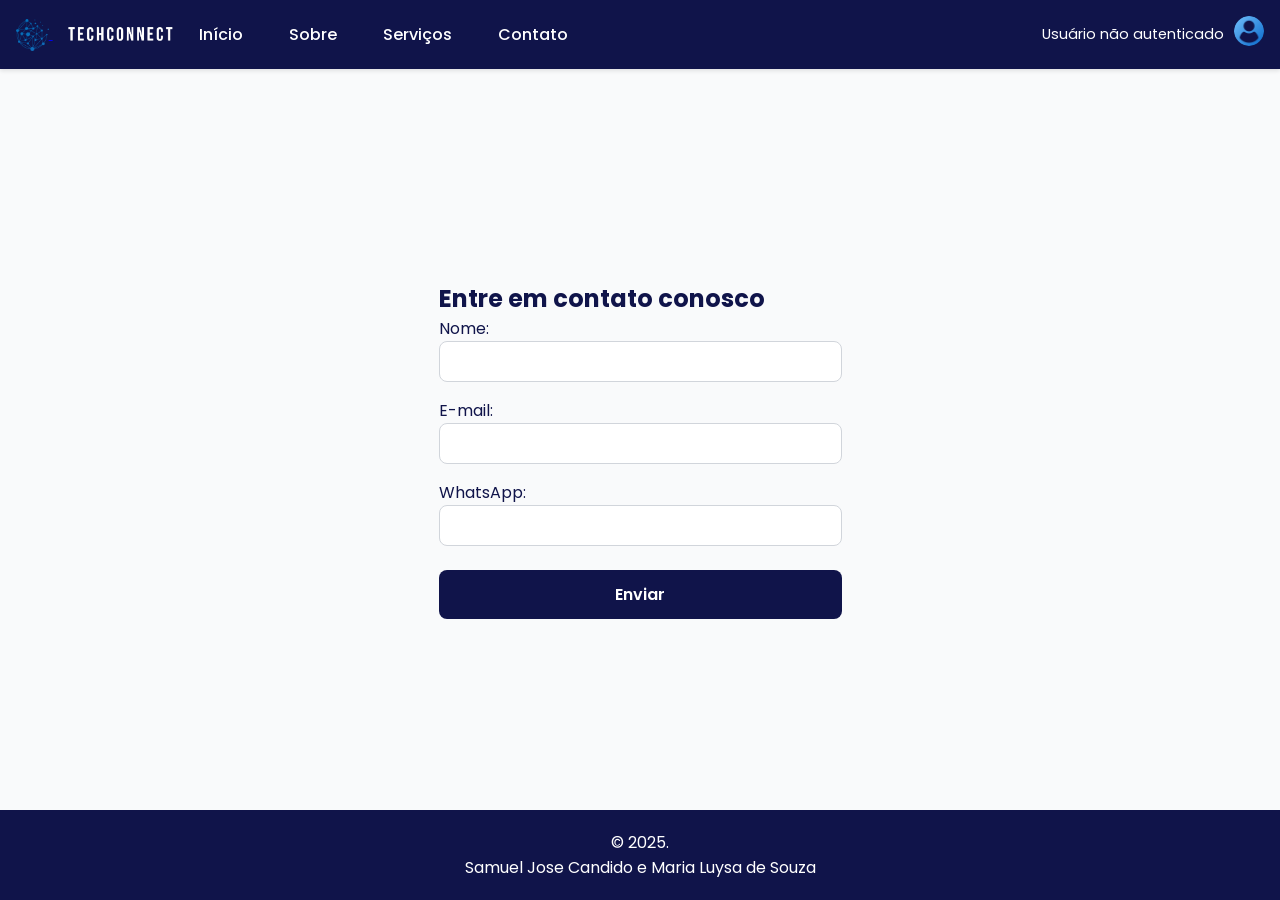
<file: contato.html>
<!DOCTYPE html>
<html lang="pt-BR">

<head>
  <meta charset="UTF-8">
  <meta name="viewport" content="width=device-width, initial-scale=1.0">
  <title>Contato</title>
  <link rel="stylesheet" href="styles.css">
  <script src="script.js"></script>
</head>

<body>
  <header class="header">
    <div class="logo">
      <a href="index.html">
        <img src="images/LogoIcone.png" alt="Ícone da Marca" class="logo-icone" />
        <img src="images/logo.png" alt="Logo Completa" class="logo-img" />
      </a>
    </div>
    <nav class="nav">
      <ul class="nav-list">
        <li><a href="index.html">Início</a></li>
        <li><a href="sobre.html">Sobre</a></li>
        <li><a href="servicos.html">Serviços</a></li>
        <li><a href="contato.html">Contato</a></li>
      </ul>
    </nav>
    <div id="user-info" class="user-info">
      <span id="user-status">Usuário não autenticado</span>
      <div class="user-icon">
        <img src="images/user_default.png" alt="Usuário" id="user-icon" class="user-icon-img">
      </div>
      <ul class="dropdown-menu" id="dropdown-menu">
        <li id="logout-btn">Sair</li>
      </ul>
    </div>
  </header>
  <main class="main-content">
    <section class="contact-section">
      <h1>Entre em contato conosco</h1>
      <form id="contact-form" action="#" method="POST">
        <div class="form-group">
          <label for="name">Nome:</label>
          <input type="text" id="name" name="name" required>
        </div>
        <div class="form-group">
          <label for="email">E-mail:</label>
          <input type="email" id="email" name="email" required>
        </div>
        <div class="form-group ">
          <label for="numero">WhatsApp:</label>
          <input type="text" id="numero" name="numero" required>
        </div>
        <button type="button" class="btn" onclick="validarFormulario()">Enviar</button>
      </form>
    </section>
  </main>
  <!-- Rodapé -->
  <footer class="footer">
    <p>&copy; 2025.</p>
    <p>Samuel Jose Candido e Maria Luysa de Souza</p>
  </footer>
</body>

</html>
</file>
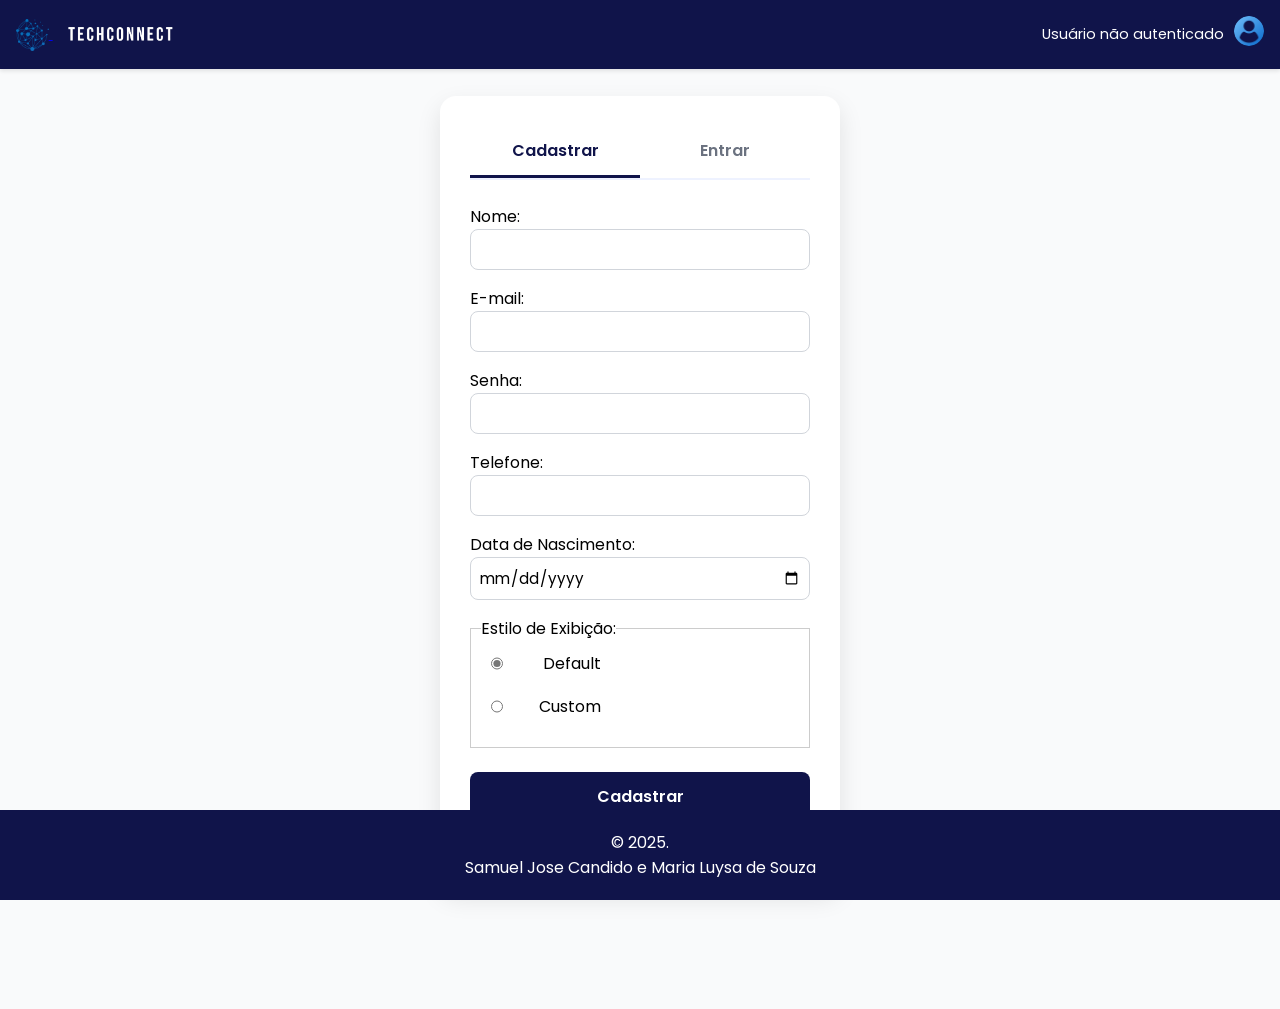
<file: login.html>
<!DOCTYPE html>
<html lang="pt-BR">

<head>
    <meta charset="UTF-8">
    <meta name="viewport" content="width=device-width, initial-scale=1.0">
    <title>Login</title>
    <link rel="stylesheet" href="styles.css">
    <script src="script.js" defer></script>
</head>

<body>
    <header class="header">
        <div class="logo">
            <a href="index.html">
                <img src="images/LogoIcone.png" alt="Ícone da Marca" class="logo-icone" />
                <img src="images/logo.png" alt="Logo Completa" class="logo-img">
            </a>
        </div>
        <div id="user-info" class="user-info">
            <span id="user-status">Usuário não autenticado</span>
            <div class="user-icon">
                <img src="images/user_default.png" alt="Usuário" id="user-icon" class="user-icon-img">
            </div>
            <ul class="dropdown-menu" id="dropdown-menu">
                <li id="logout-btn">Sair</li>
            </ul>
        </div>
    </header>

    <main class="main-content">
        <div class="card">
            <div class="tabs">
                <div class="tab active">Cadastrar</div>
                <div class="tab">Entrar</div>
            </div>

            <form id="cadastro-form" style="display:block;">
                <div class="form-group">
                    <label for="cadastro-nome">Nome:</label>
                    <input type="text" id="cadastro-nome" name="cadastro-nome" required>
                </div>
                <div class="form-group">
                    <label for="cadastro-email">E-mail:</label>
                    <input type="email" id="cadastro-email" name="cadastro-email" required>
                </div>
                <div class="form-group">
                    <label for="cadastro-senha">Senha:</label>
                    <input type="password" id="cadastro-senha" name="cadastro-senha" required>
                </div>
                <div class="form-group">
                    <label for="cadastro-telefone">Telefone:</label>
                    <input type="text" id="cadastro-telefone" name="cadastro-telefone">
                </div>
                <div class="form-group">
                    <label for="data-nascimento">Data de Nascimento:</label>
                    <input type="date" id="data-nascimento" name="data-nascimento">
                </div>
                <fieldset class="form-group">
                    <legend>Estilo de Exibição:</legend>
                    <label class="label-radio"><input id="default-option" type="radio" name="estilo" value="default" checked>
                        Default</label>
                    <label class="label-radio"><input id="custom-option" type="radio" name="estilo" value="custom"> Custom</label>
                </fieldset>
                <button type="submit" class="btn btn-submit">Cadastrar</button>
                <div class="alternative">
                    Já tem conta? <a href="#" id="link-entrar">Entre aqui</a>
                </div>
            </form>

            <form id="login-form" style="display:none;">
                <div class="form-group">
                    <label for="login-email">E-mail</label>
                    <input type="text" id="login-email" name="login-email" required>
                </div>
                <div class="form-group">
                    <label for="login-senha">Senha</label>
                    <input type="password" id="login-senha" name="login-senha" required>
                </div>
                <button type="submit" class="btn">Entrar</button>
                <div class="alternative">
                    Novo por aqui? <a href="#" id="link-cadastrar">Cadastre-se</a>
                </div>
            </form>
        </div>
    </main>

    <!-- Rodapé -->
    <footer class="footer">
        <p>&copy; 2025.</p>
        <p>Samuel Jose Candido e Maria Luysa de Souza</p>
    </footer>
</body>

</html>
</file>
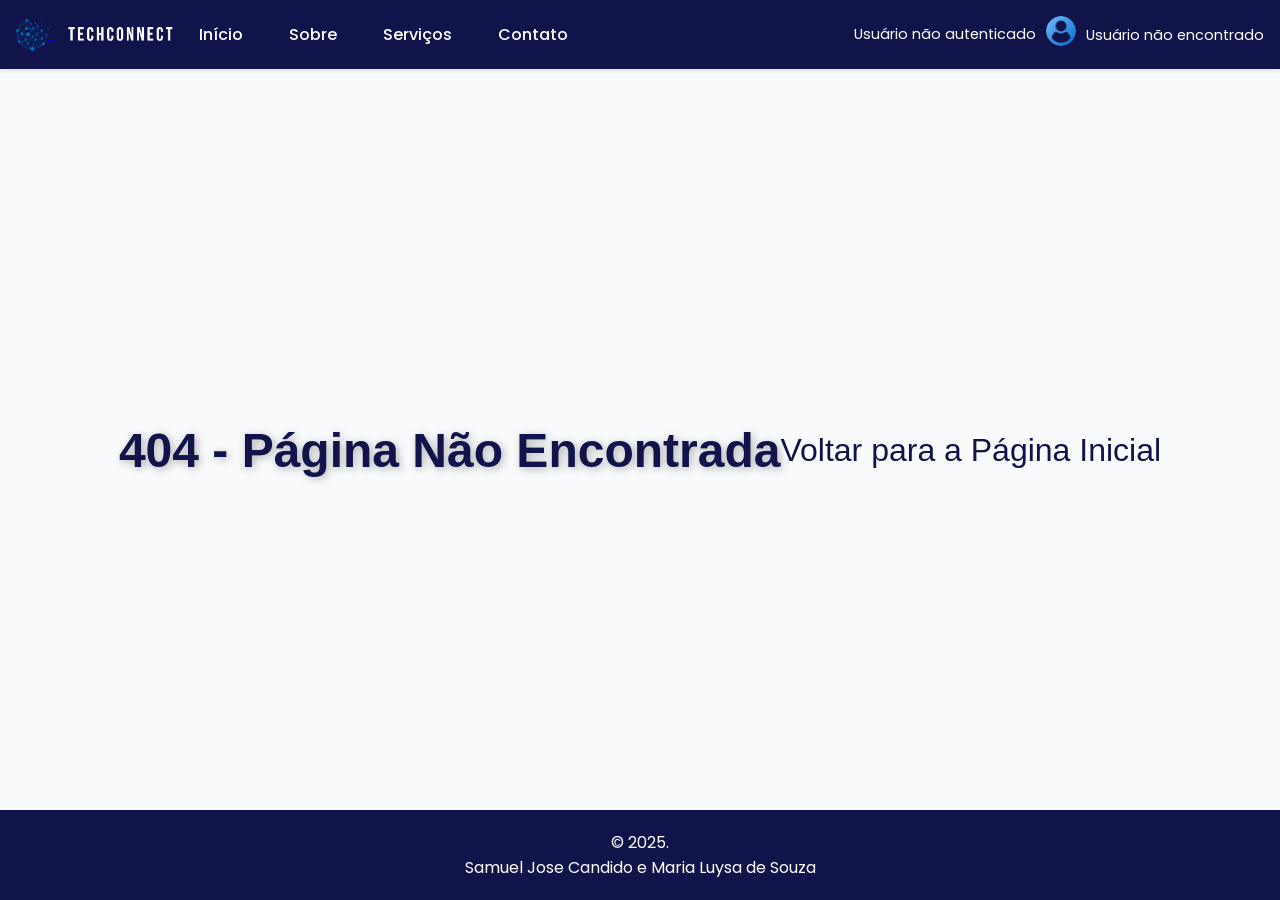
<file: principal.html>
<!DOCTYPE html>
<html lang="pt-BR">

<head>
  <meta charset="UTF-8" />
  <meta name="viewport" content="width=device-width, initial-scale=1.0" />
  <title>Página Inicial</title>
  <link rel="stylesheet" href="styles.css" />
  <!-- Script JavaScript -->
  <script src="script.js" defer></script>
</head>

<body>
  <!-- Cabeçalho fixo com logo e navegação -->
  <header class="header">
    <div class="logo">
      <a href="principal.html">
        <img src="images/LogoIcone.png" alt="Ícone da Marca" class="logo-icone" />
        <img src="images/logo.png" alt="Logo Completa" class="logo-img" />
      </a>
    </div>
    <nav class="nav">
      <ul class="nav-list">
        <li><a href="principal.html">Início</a></li>
        <li><a href="sobre.html">Sobre</a></li>
        <li><a href="servicos.html">Serviços</a></li>
        <li><a href="contato.html">Contato</a></li>
      </ul>
    </nav>
    <div id="user-info" class="user-info">
      <span id="user-status">Usuário não autenticado</span>
      <div class="user-icon">
        <img src="images/user_default.png" alt="Usuário" id="user-icon" class="user-icon-img">
      </div>
      <ul class="dropdown-menu" id="dropdown-menu">
        <li id="logout-btn">Sair</li>
      </ul>
    </div>
  </header>

  <!-- Conteúdo principal -->
  <main class="main-contents">
    <section class="welcome-section">
      <img src="images/imagemPrincipal.png" alt="Imagem de Boas-Vindas" class="welcome-image" />
      <div class="welcome-text">
        <h1>Bem-vindo ao nosso site!</h1>
        <p>A TechConnect é uma empresa inovadora que conecta pessoas, empresas e soluções através da tecnologia. Nosso 
          objetivo é impulsionar a transformação digital, oferecendo serviços de alta qualidade em desenvolvimento de 
          software, consultoria em TI e integração de sistemas. Com uma equipe especializada e apaixonada por 
          tecnologia,
          buscamos entender as necessidades de cada cliente para criar soluções inteligentes, personalizadas e
          eficientes. 
          Na TechConnect, acreditamos que a tecnologia é uma ponte para o futuro. Estamos aqui para construir essa
          ponte com você!</p>
      </div>
    </section>
  </main>

  <!-- Rodapé -->
  <footer class="footer">
    <p>&copy; 2025.</p>
    <p>Samuel Jose Candido e Maria Luysa de Souza</p>
  </footer>
</body>

</html>
</file>
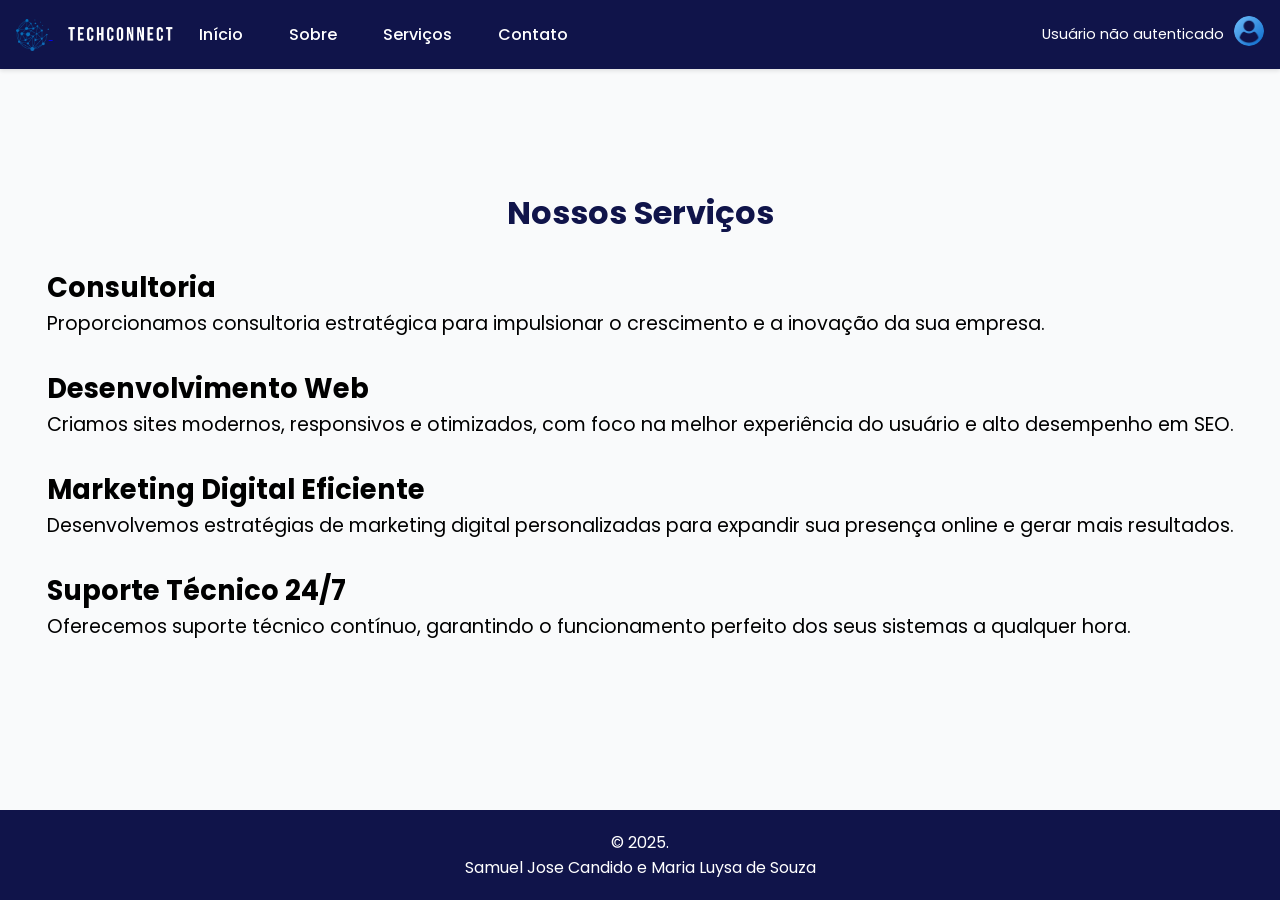
<file: servicos.html>
<!DOCTYPE html>
<html lang="pt-BR">

<head>
    <meta charset="UTF-8">
    <meta name="viewport" content="width=device-width, initial-scale=1.0">
    <title>Serviços</title>
    <link rel="stylesheet" href="styles.css">
    <script src="script.js" defer></script>
</head>

<body>
    <!-- Cabeçalho -->
    <header class="header">
        <div class="logo">
            <a href="index.html">
                <img src="images/LogoIcone.png" alt="Ícone da Marca" class="logo-icone" />
                <img src="images/logo.png" alt="Logo Completa" class="logo-img" />
            </a>
        </div>
        <nav class="nav">
            <ul class="nav-list">
                <li><a href="index.html">Início</a></li>
                <li><a href="sobre.html">Sobre</a></li>
                <li><a href="servicos.html" class="active">Serviços</a></li>
                <li><a href="contato.html">Contato</a></li>
            </ul>
        </nav>
        <div id="user-info" class="user-info">
            <span id="user-status">Usuário não autenticado</span>
            <div class="user-icon">
                <img src="images/user_default.png" alt="Usuário" id="user-icon" class="user-icon-img">
            </div>
            <ul class="dropdown-menu" id="dropdown-menu">
                <li id="logout-btn">Sair</li>
            </ul>
        </div>
    </header>

    <!-- Conteúdo principal -->
    <main class="main-content">
        <section class="services-section">
            <h1>Nossos Serviços</h1>
            <div class="services-list">
                <div class="service-item">
                    <h2>Consultoria</h2>
                    <p>Proporcionamos consultoria estratégica para impulsionar o crescimento e a inovação da sua
                        empresa.
                    </p>
                </div>
                <div class="service-item">
                    <h2>Desenvolvimento Web</h2>
                    <p>Criamos sites modernos, responsivos e otimizados, com foco na melhor experiência do usuário e
                        alto desempenho em SEO.
                    </p>
                </div>
                <div class="service-item">
                    <h2>Marketing Digital Eficiente
                    </h2>
                    <p>Desenvolvemos estratégias de marketing digital personalizadas para expandir sua presença online e
                        gerar mais resultados.
                    </p>
                </div>
                <div class="service-item">
                    <h2>Suporte Técnico 24/7
                    </h2>
                    <p>Oferecemos suporte técnico contínuo, garantindo o funcionamento perfeito dos seus sistemas a
                        qualquer hora.
                    </p>
                </div>
            </div>
        </section>
    </main>

    <!-- Rodapé -->
    <footer class="footer">
        <p>&copy; 2025.</p>
        <p>Samuel Jose Candido e Maria Luysa de Souza</p>
    </footer>
</body>

</html>
</file>
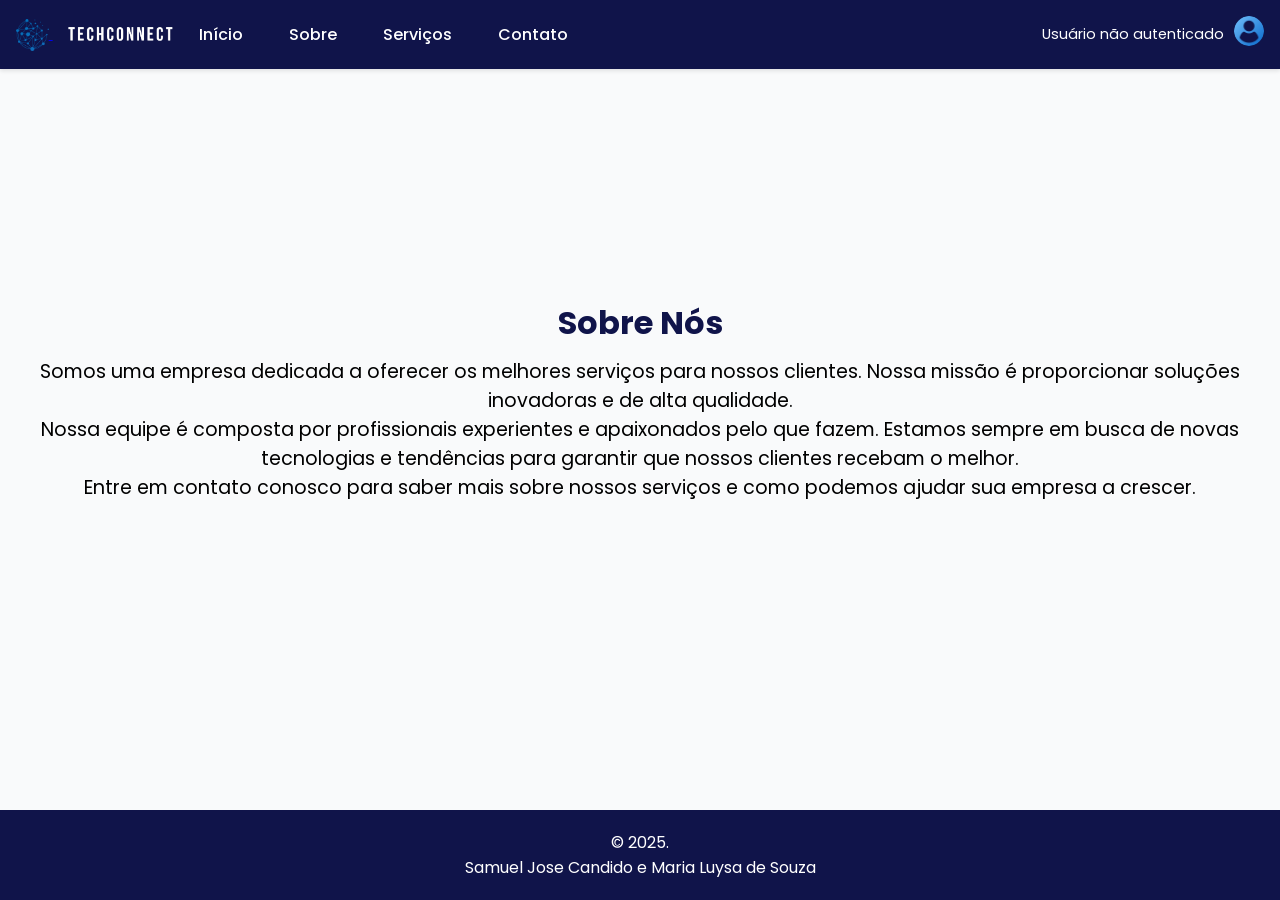
<file: sobre.html>
<!DOCTYPE html>
<html lang="pt-BR">

<head>
    <meta charset="UTF-8">
    <meta name="viewport" content="width=device-width, initial-scale=1.0">
    <title>Sobre Nós</title>
    <link rel="stylesheet" href="styles.css">
    <script src="script.js" defer></script>
</head>

<body>
    <!-- Cabeçalho -->
    <header class="header">
        <div class="logo">
            <a href="index.html">
                <img src="images/LogoIcone.png" alt="Ícone da Marca" class="logo-icone" />
                <img src="images/logo.png" alt="Logo Completa" class="logo-img" />
            </a>
        </div>
        <nav class="nav">
            <ul class="nav-list">
                <li><a href="index.html">Início</a></li>
                <li><a href="sobre.html" class="active">Sobre</a></li>
                <li><a href="servicos.html">Serviços</a></li>
                <li><a href="contato.html">Contato</a></li>
            </ul>
        </nav>
        <div id="user-info" class="user-info">
            <span id="user-status">Usuário não autenticado</span>
            <div class="user-icon">
                <img src="images/user_default.png" alt="Usuário" id="user-icon" class="user-icon-img">
            </div>
            <ul class="dropdown-menu" id="dropdown-menu">
                <li id="logout-btn">Sair</li>
            </ul>
        </div>
    </header>

    <!-- Conteúdo para dizer sobre nos sempre seguindo o style.css -->
    <main class="main-content">
        <section class="about-section">
            <h1>Sobre Nós</h1>
            <p>Somos uma empresa dedicada a oferecer os melhores serviços para nossos clientes. Nossa missão é
                proporcionar soluções inovadoras e de alta qualidade.</p>
            <p>Nossa equipe é composta por profissionais experientes e apaixonados pelo que fazem. Estamos sempre em
                busca de novas tecnologias e tendências para garantir que nossos clientes recebam o melhor.</p>
            <p>Entre em contato conosco para saber mais sobre nossos serviços e como podemos ajudar sua empresa a
                crescer.</p>
        </section>
    </main>

    <!-- Rodapé -->
    <footer class="footer">
        <p>&copy; 2025.</p>
        <p>Samuel Jose Candido e Maria Luysa de Souza</p>
    </footer>
</body>

</html>
</file>
<file: styles.css>
@import url('https://fonts.googleapis.com/css2?family=Poppins:wght@400;600;700&display=swap');

/* Estilos gerais para responsividade */
:root {
    --primary: #10144a;
    --primary-light: #EEF2FF;
    --text-dark: #1F2937;
    --text-light: #6B7280;
    --bg: #F9FAFB;
    --white: #fff;
    --gray: #777;
    --font-family: 'Poppins', sans-serif;
}


* {
    box-sizing: border-box;
    margin: 0;
    padding: 0;
    font-family: 'Poppins', sans-serif;
}

body {
    display: flex;
    align-items: center;
    justify-content: center;
    min-height: 100vh;
    background-color: var(--bg);
    padding: 1rem;
}

.header {
    position: fixed;
    top: 0;
    left: 0;
    width: 100%;
    background-color: var(--primary);
    display: flex;
    flex-wrap: wrap;
    /* Permite que os itens empilhem */
    align-items: center;
    justify-content: space-between;
    padding: 1rem;
    box-shadow: 0 2px 4px rgba(0, 0, 0, 0.1);
    z-index: 1000;
    height: auto;
    /* Remove qualquer altura fixa */
}

.nav-list {
    list-style: none;
    display: flex;
    gap: 1rem;
    margin: 0;
    padding: 0;
}

.nav-list li a {
    text-decoration: none;
    color: #ffffff;
    font-weight: 500;
    padding: 10px 15px;
    border-radius: 5px;
    transition: background-color 0.3s ease;
}

.nav-list li a:hover {
    color: var(--primary);
    background-color: var(--primary-light);
}

.welcome-section {
    max-width: 1800px;
    display: flex;
    flex-direction: row;
    align-items: center;
    justify-content: center;
    height: 70vh;
    font-family: 'Poppins', Courier, monospace;
    gap: 40px;
    margin-left: 20px;
}

.welcome-text h1 {
    font-size: 2em;
    color: var(--primary);
}

.welcome-text p {
    font-size: 1.1em;
    text-align: justify;
    margin-right: 20px;
}

.footer {
    position: fixed;
    bottom: 0;
    left: 0;
    width: 100%;
    background-color: var(--primary);
    color: #fff;
    text-align: center;
    padding: 20px 0;
    z-index: 1000;
}

.footer .social-media li {
    display: inline;
    margin: 0 10px;
}

.footer .social-media li a {
    color: #ffffff;
    text-decoration: none;
}

.footer .social-media li a:hover {
    text-decoration: underline;
}

.logo {
    display: flex;
    align-items: center;
    gap: 10px;
    /* Espaçamento entre os elementos da logo */
}

.logo-icone {
    height: 32px;
    vertical-align: middle;
}

.logo-img {
    height: 24px;
    vertical-align: middle;
    margin-left: 8px;
}

.services-section h1 {
    color: var(--primary);
    font-size: 2em;
    text-align: center;
    margin-top: -70px;
}

.service-item h2 {
    margin-top: 30px;
    font-size: 1.7em;
}

.service-item p {
    font-size: 1.2em;
}

.about-section h1 {
    color: var(--primary);
    font-size: 2em;
    text-align: center;
    margin-top: -100px;
    margin-bottom: 10px;
}

.about-section p {
    font-size: 1.2em;
    text-align: center;
}

.card {
    margin: 80px 0px 105px 0px;
    background: #fff;
    border-radius: 1rem;
    box-shadow: 0 10px 25px rgba(0, 0, 0, 0.1);
    max-width: 400px;
    width: 100%;
    padding: 30px;
    max-height: 113vh;
    box-sizing: border-box;
}

.tabs {
    display: flex;
    margin-bottom: 1.5rem;
    border-bottom: 2px solid var(--primary-light);
}

.tab {
    flex: 1;
    text-align: center;
    padding: 0.75rem;
    cursor: pointer;
    font-weight: 600;
    color: var(--text-light);
    transition: color 0.2s;
}

.tab.active {
    color: var(--primary);
    border-bottom: 3px solid var(--primary);
}

.form-group {
    margin-bottom: 1rem;

}

.form-group input {
    width: 100%;
    max-width: 500px;
    padding: 0.5rem;
    border: 1px solid #D1D5DB;
    border-radius: 0.5rem;
    font-size: 0.95rem;
}

.label-radio {
    display: flex;
    justify-content: space-between;
    align-items: center;
    margin-bottom: 8px;
    width: 120px;
}

fieldset {
    border: 1px solid #ccc;
    padding: 10px;
    max-width: 400px;
}

#default-option ,#custom-option {
    accent-color: var(--gray); /* ou qualquer cor */
    max-width: 12px;
}

.btn {
    width: 100%;
    padding: 0.75rem;
    background-color: var(--primary);
    color: #fff;
    border: none;
    border-radius: 0.5rem;
    font-size: 1rem;
    font-weight: 600;
    cursor: pointer;
    transition: background-color 0.2s;
    margin-top: 0.5rem;
}

.btn:hover {
    background-color: #4338CA;
}

.alternative {
    text-align: center;
    margin-top: 1rem;
    font-size: 0.9rem;
}

.alternative a {
    color: var(--primary);
    font-weight: 600;
    text-decoration: none;
}

.contact-section {
    color: var(--primary);
}

span {
    color: var(--white);
    font-size: 0.9rem;
}

#user-status {
    font-size: 0.9rem;
    color: var(--white);
    white-space: nowrap;
    /* Evita quebra de linha no texto */
    margin-left: 10px;
    /* Espaçamento entre o status e a logo */
    align-self: center;

}

.user-info {
    display: flex;
    align-items: center;
    gap: 10px;
    margin-left: auto;
    flex-wrap: nowrap;
    /* Evita que o status e o ícone empilhem inicialmente */
}

.user-icon-img {
    border-radius: 50%;
    cursor: pointer;
    width: 30px;
    height: 30px;
    transition: transform 0.3s ease;
}

.user-icon-img:hover {
    transform: scale(1.1);
    /* Aumenta levemente o ícone ao passar o mouse */
}

.welcome-image {
    width: 100%;
    max-width: 600px;
    height: auto;
    margin-top: 20px;
    border-radius: 20px;
    box-shadow: 10px 10px 50px #10144ade;
}

.dropdown-menu {
    position: absolute;
    top: 65%;
    right: 0.7%;
    background-color: #fff;
    border: 1px solid #ddd;
    border-radius: 5px;
    box-shadow: 0 4px 6px rgba(0, 0, 0, 0.1);
    display: none;
    /* Esconde o menu por padrão */
    z-index: 1000;
    padding: 0;
    list-style: none;
    width: 150px;
}

.dropdown-menu.active {
    display: block;
    /* Exibe o menu quando a classe 'active' é adicionada */
}

.dropdown-menu li {
    padding: 10px 15px;
    font-size: 0.95rem;
    color: var(--text-dark);
    cursor: pointer;
    transition: background-color 0.3s ease, color 0.3s ease;
    width: 100%;
    box-sizing: border-box;
}

.dropdown-menu li:hover {
    background-color: var(--primary-light);
    color: var(--primary);
}

.dropdown-menu li a {
    display: block;
    width: 100%;
    height: 100%;
    text-decoration: none;
    color: inherit;
}

.dropdown-menu li.custom-active {
    background-color: var(--primary);
    color: red;
    font-weight: bold;
}

/* Responsividade */

@media (max-width: 1024px) {
    .header {
        flex-direction: column;
        align-items: center;
        padding: 1rem;
    }

    .nav-list {
        margin-top: 20px;
        margin-bottom: -40px;
    }

    .user-info {
        justify-content: center;
    }

    .welcome-section {
        flex-direction: column;
    }

    .welcome-image {
        width: 500px;
    }

    .welcome-text h1,
    .about-section h1,
    .services-section h1 {
        font-size: 1.7em;
    }

    .welcome-text p,
    .about-section p,
    .services-section p {
        font-size: 0.9em;
    }

    .welcome-text h1,
    .welcome-text p {
        text-align: center;
    }

    .services-section {
        max-width: 700px;
    }

    .services-section h2 {
        font-size: 1.5em;
    }

    .dropdown-menu {
        top: 72%;
        right: 1.6%;
        margin-top: 5px;
        max-width: 100px;
    }
}

/* Telas pequenas (smartphones) */
@media (max-width: 768px) {
    .header {
        flex-direction: column;
        align-items: center;
        padding: 0.5rem;
    }

    .nav-list {
        flex-direction: column;
        gap: 0.5rem;
        text-align: center;
    }

    .user-info {
        flex-direction: column;
        gap: 5px;
    }

    #user-status {
        display: none;
    }

    .user-icon-img {
        width: 25px;
        height: 25px;
    }


    .nav-list li a {
        padding: 5px 5px;
    }

    .dropdown-menu {
        top: 88%;
        right: 1.3%;
        max-width: 70px;
    }
}

/* Telas muito pequenas (smartphones menores) */
@media (max-width: 480px) {
    .header {
        padding: 1.2em;
    }

    .nav-list {
        margin-top: -1px;
        font-size: 0.85em;
    }

    #user-status {
        display: none;
        /* Esconde o span em telas muito pequenas */
    }

    .user-icon-img {
        width: 20px;
        height: 20px;
    }

    .dropdown-menu {
        top: 82%;
        right: 4.7%;
        max-width: 50px;
        max-height: 30px;
    }

    .dropdown-menu li {
        font-size: 0.8em;
        padding: 2px;
        text-align: center;
    }

    .footer p {
        font-size: 0.7em;
    }

    .welcome-text h1,
    .about-section h1,
    .services-section h1,
    .contact-section h1 {
        font-size: 1.2em;
        padding-bottom: 20px;
        text-align: center;
    }

    .welcome-text p,
    .about-section p {
        font-size: 0.8em;
        text-align: center;
        margin-right: 0;
        margin-bottom: -70px;
    }

    .about-section,
    .services-section,
    .contact-section {
        height: 0;
        margin-top: -120px;
    }

    .welcome-section {
        height: 800px;
        margin-left: 0;
    }

    .welcome-image {
        width: 250px;
    }

    .about-section p {
        margin: 2px;
    }

    .services-section h2 {
        font-size: 1em;
        margin: 0;
    }

    .services-section p {
        margin: 2px;
        text-align: left;
        margin-bottom: 10px;
        font-size: 0.7em;
    }

    .contact-section label {
        font-size: 0.9em;
    }

    .contact-section input[type="text"],
    .contact-section input[type="email"] {
        font-size: 0.8em;
    }

    .card {
        margin-top: 120px;
    }

    .tab.active,
    .tab {
        font-size: 1em;
    }

    .card label,
    #cadastro-form input[type="text"],
    #cadastro-form input[type="email"],
    #cadastro-form input[type="password"],
    #cadastro-form input[type="date"] {
        font-size: 0.8em;
    }

    .pDeslogado {
        font-size: 0.8em;
    }
}

/* Estilo padrão pode ficar como está */

/* Estilo customizado ativado quando .card.custom-mode estiver presente */
.card.custom-mode {
    background-color: var(--primary);
    padding: 1.5rem;    
    border-radius: 10px;
    box-shadow: 10px 10px 50px #10144ade;
    color: white;
}

/* Labels no modo custom */
.card.custom-mode label,
.card.custom-mode legend {
    color: white;
}

/* Inputs no modo custom */
.card.custom-mode input[type="text"],
.card.custom-mode input[type="email"],
.card.custom-mode input[type="password"],
.card.custom-mode input[type="date"],
.card.custom-mode input[type="radio"] {
    background-color: rgba(71, 71, 71, 0.673);
    color: #eee;
    border: 1px solid white;
    padding: 0.5rem;
    border-radius: 5px;
}

/* Botões no modo custom */
.card.custom-mode .btn {
    background-color: white;
    color: #000;
    font-weight: bold;
    border: none;
    padding: 0.6rem 1rem;
    border-radius: 5px;
    cursor: pointer;
    transition: 0.3s;
}

.card.custom-mode .btn:hover {
    background-color: rgba(71, 71, 71, 0.673);
    color: white;
}

/* Links no modo custom */
.card.custom-mode .alternative a {
    color: white;
    text-decoration: underline;
}

/* Abas no modo custom */
.card.custom-mode .tab {
    background-color: #2b2b2bbf;
    color: white;
    border-bottom: 2px solid transparent;
    cursor: pointer;
}

.card.custom-mode .tab.active {
    background-color: white;
    color: #000;
    font-weight: bold;
}

.card.custom-mode fieldset {
    border-color: rgba(255, 255, 255, 0.233);
}

fieldset label {
    padding-left: 10px;
    padding-bottom: 10px;
    display: block;
}
</file>
